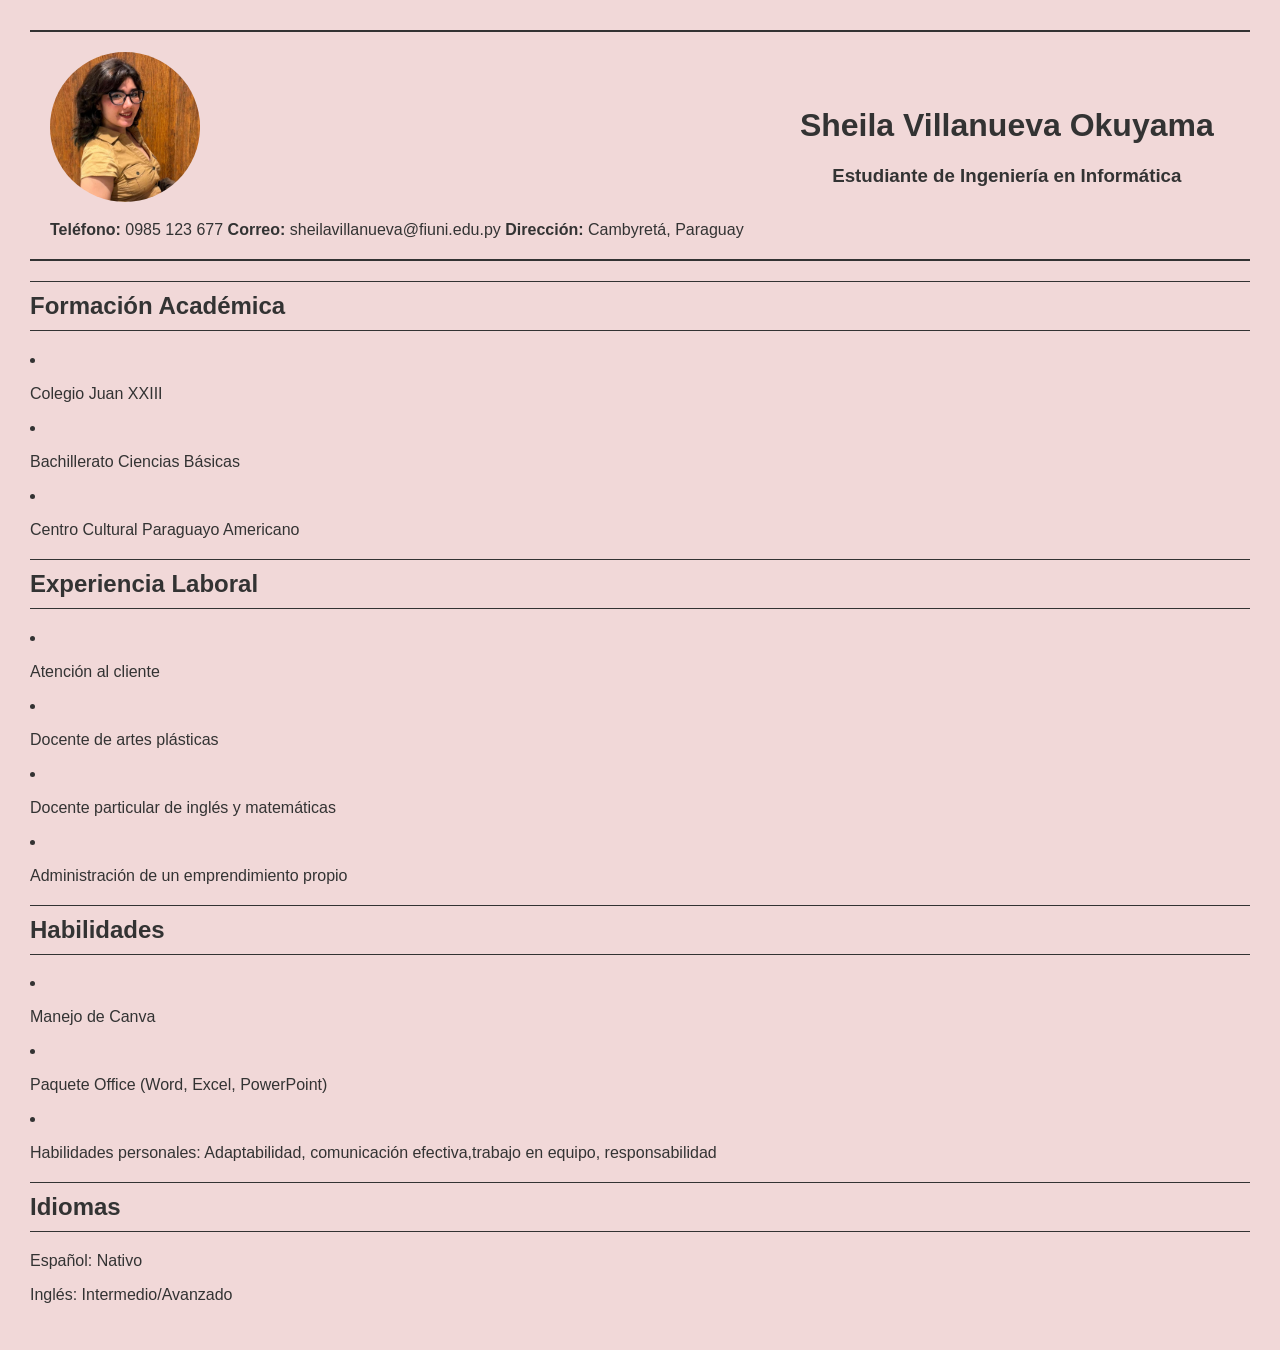
<file: index.html>
<!DOCTYPE html>
<html lang="es">

<head>
    <!-- Esto es para conectar con el css-->
    <link rel="stylesheet" href="estilos.css">
    <!-- Esto es para que permita ñ y otros carácteres-->
    <meta charset="UTF-8">
    <title>Curriculum Vitae</title>

</head>

<body>
    <main class="Curriculum">
        <header class="encabezado">

    <div class="columna-izquierda">
        <div class="contenedor-foto">
            <img 
                class="foto-perfil" 
                src="imagenes/fotito.jpg" 
                alt="Foto de Sheila Villanueva Okuyama"
            >
        </div>

        <div class="contacto">
            <b>Teléfono:</b> 0985 123 677
            <b>Correo:</b> sheilavillanueva@fiuni.edu.py
            <b>Dirección:</b> Cambyretá, Paraguay
        </div>
    </div>

    <div class="datos-personales">
        <h1>Sheila Villanueva Okuyama</h1>
        <h3>Estudiante de Ingeniería en Informática</h3>
    </div>

</header>

            <section>
                <h2>Formación Académica</h2>
               <li> <p>Colegio Juan XXIII</p> </li>
                <li> <p>Bachillerato Ciencias Básicas</p> </li>
                <li> <p>Centro Cultural Paraguayo Americano</p> </li>
            </section>

            <section>
                <h2>Experiencia Laboral</h2>
                <li> <p>Atención al cliente</p> </li>
                <li> <p>Docente de artes plásticas</p> </li>
                <li> <p>Docente particular de inglés y matemáticas</p> </li>
                <li> <p>Administración de un emprendimiento propio</p> </li>
            </section>

            <section>
                <h2>Habilidades</h2>
                <li> <p>Manejo de Canva</p> </li>
                <li> <p>Paquete Office (Word, Excel, PowerPoint)</p> </li>
                <li> <p>Habilidades personales: Adaptabilidad, comunicación efectiva,trabajo en equipo, responsabilidad</p> </li>
            </section>

            <section>
                <h2>Idiomas</h2>
                <p>Español: Nativo</p>
                <p>Inglés: Intermedio/Avanzado</p>
            </section>

    </main>
</body>

</html>
</file>
<file: estilos.css>
body {
    margin: 0;
    padding: 30px;
    background-color: #f1d8d8;
    font-family: Arial, sans-serif;
    color: #333333;
}

.encabezado {
    display: flex;
    align-items: center;
    gap: 40px;

    border-top: 2px solid #333333;
    border-bottom: 2px solid #333333;

    padding: 20px;
}

.columna-izquierda {
    display: flex;
    flex-direction: column;
    align-items: left;
}

.foto-perfil {
    width: 150px;
    height: 150px;
    object-fit: cover;
    /*Esto es para redondear la imagen */
    border-radius: 50%;
}

.contacto {
    margin-top: 15px;
    text-align: center;
    font-size: 16px;
}

.datos-personales {
    flex: 1;
    text-align: center;
}

/* Estilos para las lineas de las secciones */
section h2 {
    border-top: 1px solid #333333;
    border-bottom: 1px solid #333333;
    padding: 10px 0;
}
</file>
